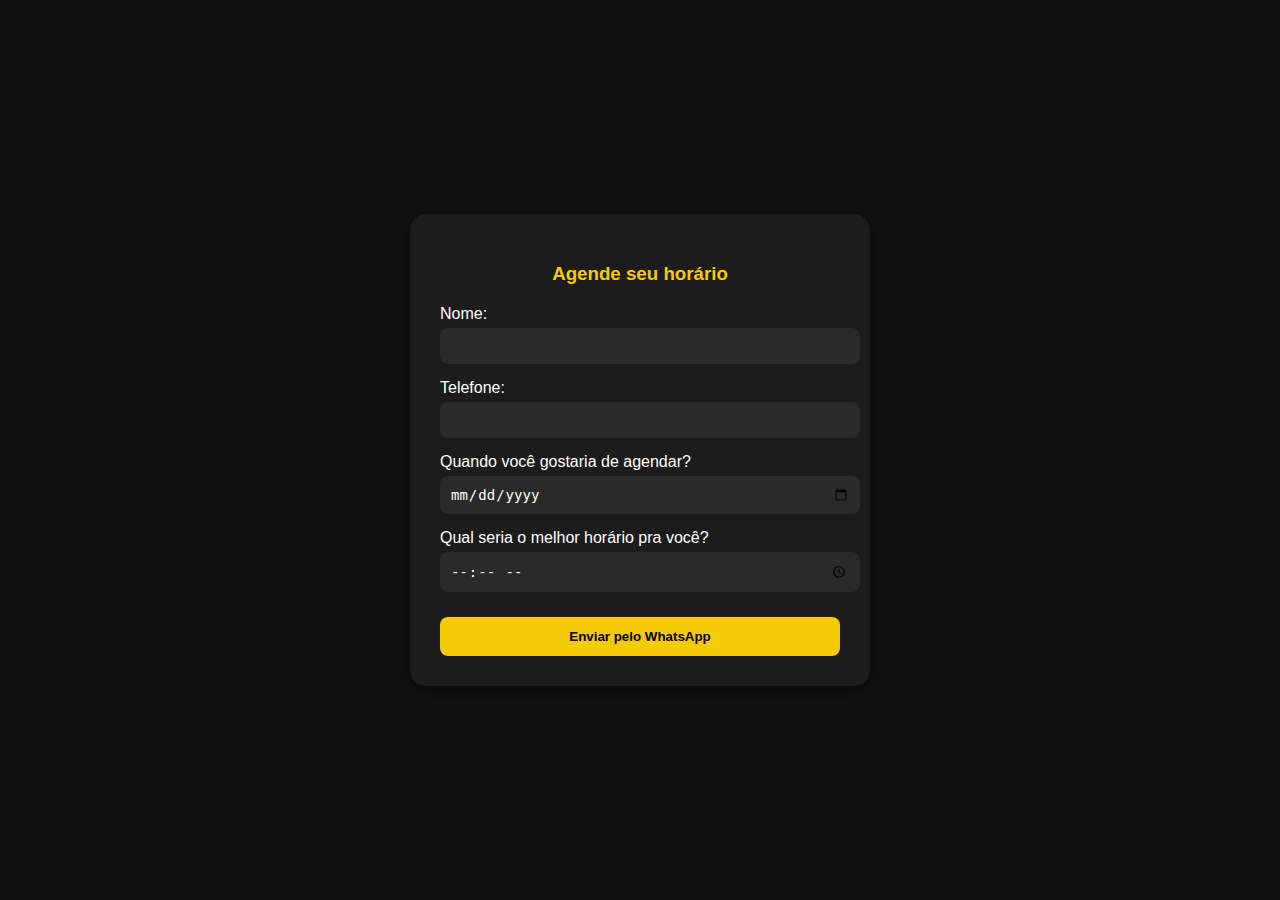
<file: formulário.html>
<!DOCTYPE html>
<html lang="pt-BR">
<head>
  <meta charset="UTF-8">
  <meta name="viewport" content="width=device-width, initial-scale=1.0">
  <title>TH CORTES</title>
  <style>
    body {
      font-family: 'Poppins', sans-serif;
      background: #111;
      color: #fff;
      display: flex;
      justify-content: center;
      align-items: center;
      height: 100vh;
      margin: 0;
    }

    .card {
      background: #1c1c1c;
      padding: 30px;
      border-radius: 16px;
      box-shadow: 0 4px 20px rgba(0, 0, 0, 0.5);
      width: 100%;
      max-width: 400px;
    }

    .card h3 {
      text-align: center;
      color: #f5ca06;
      margin-bottom: 20px;
    }

    .form-group {
      margin-bottom: 15px;
    }

    label {
      display: block;
      margin-bottom: 5px;
      font-weight: 500;
    }

    input {
      width: 100%;
      padding: 10px;
      border: none;
      border-radius: 8px;
      background: #2a2a2a;
      color: #fff;
      font-size: 14px;
    }

    input:focus {
      outline: 2px solid #f5ca06;
    }

    button {
      width: 100%;
      background: #f5ca06;
      color: #000;
      border: none;
      padding: 12px;
      border-radius: 8px;
      font-weight: 600;
      cursor: pointer;
      transition: background 0.3s ease;
      margin-top: 10px;
    }

    button:hover {
      background: #d4af04;
    }
  </style>
</head>
<body>
  <div class="card">
    <h3>Agende seu horário</h3>
    <form id="formAgendamento">
      <div class="form-group">
        <label for="nome">Nome:</label>
        <input type="text" id="nome" required>
      </div>

      <div class="form-group">
        <label for="telefone">Telefone:</label>
        <input type="tel" id="telefone" required>
      </div>

      <div class="form-group">
        <label for="data">Quando você gostaria de agendar?</label>
        <input type="date" id="data" required>
      </div>

      <div class="form-group">
        <label for="hora">Qual seria o melhor horário pra você?</label>
        <input type="time" id="hora" required>
      </div>

      <button type="submit">Enviar pelo WhatsApp</button>
    </form>
  </div>

  <script>
    document.getElementById("formAgendamento").addEventListener("submit", function(e) {
      e.preventDefault();

      const nome = document.getElementById("nome").value;
      const telefone = document.getElementById("telefone").value;
      const data = document.getElementById("data").value;
      const hora = document.getElementById("hora").value;

      const mensagem = `*Novo agendamento:*\n👤 Nome: ${nome}\n📞 Telefone: ${telefone}\n📅 Data: ${data}\n⏰ Horário: ${hora}`;
      const numeroWhatsApp = "5518996451887"; // coloque o número com DDI e DDD
      const url = `https://wa.me/${numeroWhatsApp}?text=${encodeURIComponent(mensagem)}`;

      window.open(url, "_blank");
    });
  </script>
</body>
</html>
</file>
